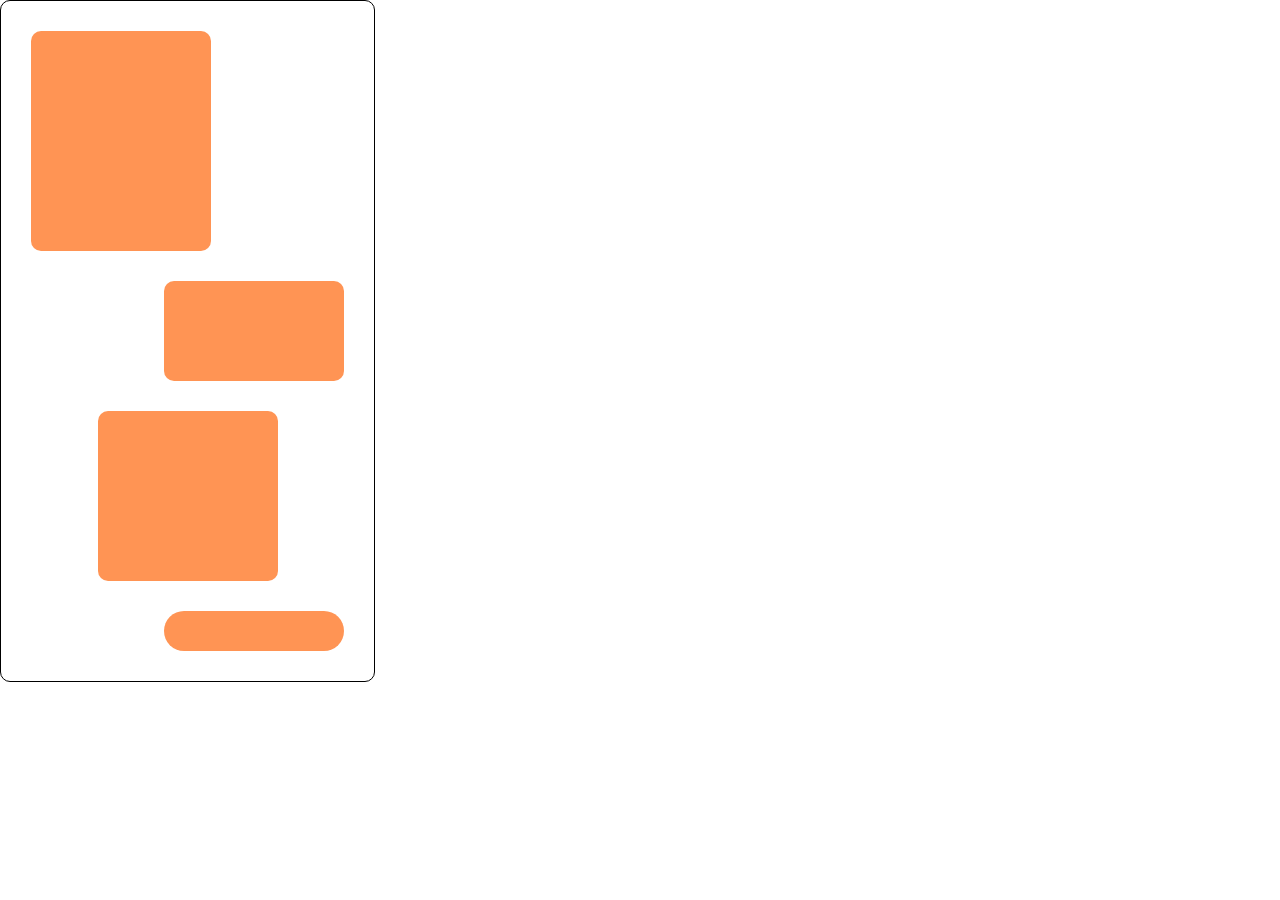
<file: Waiframe/index.html>
<!DOCTYPE html>
<html lang="es">
<head>
    <meta charset="UTF-8">
    <meta http-equiv="X-UA-Compatible" content="IE=edge">
    <meta name="viewport" content="width=device-width, initial-scale=1.0">    
    <title>Wireframes mobil</title>    
    <link rel="stylesheet" href="css/css.css">
</head>
<body>
    
    <section class="main-1">
        <div class="items-1"></div>
        <div class="items-2"></div>
        <div class="items-3"></div>
        <div class="items-4"></div>   
    </section>
    
    
    
</body>
</html>
</file>
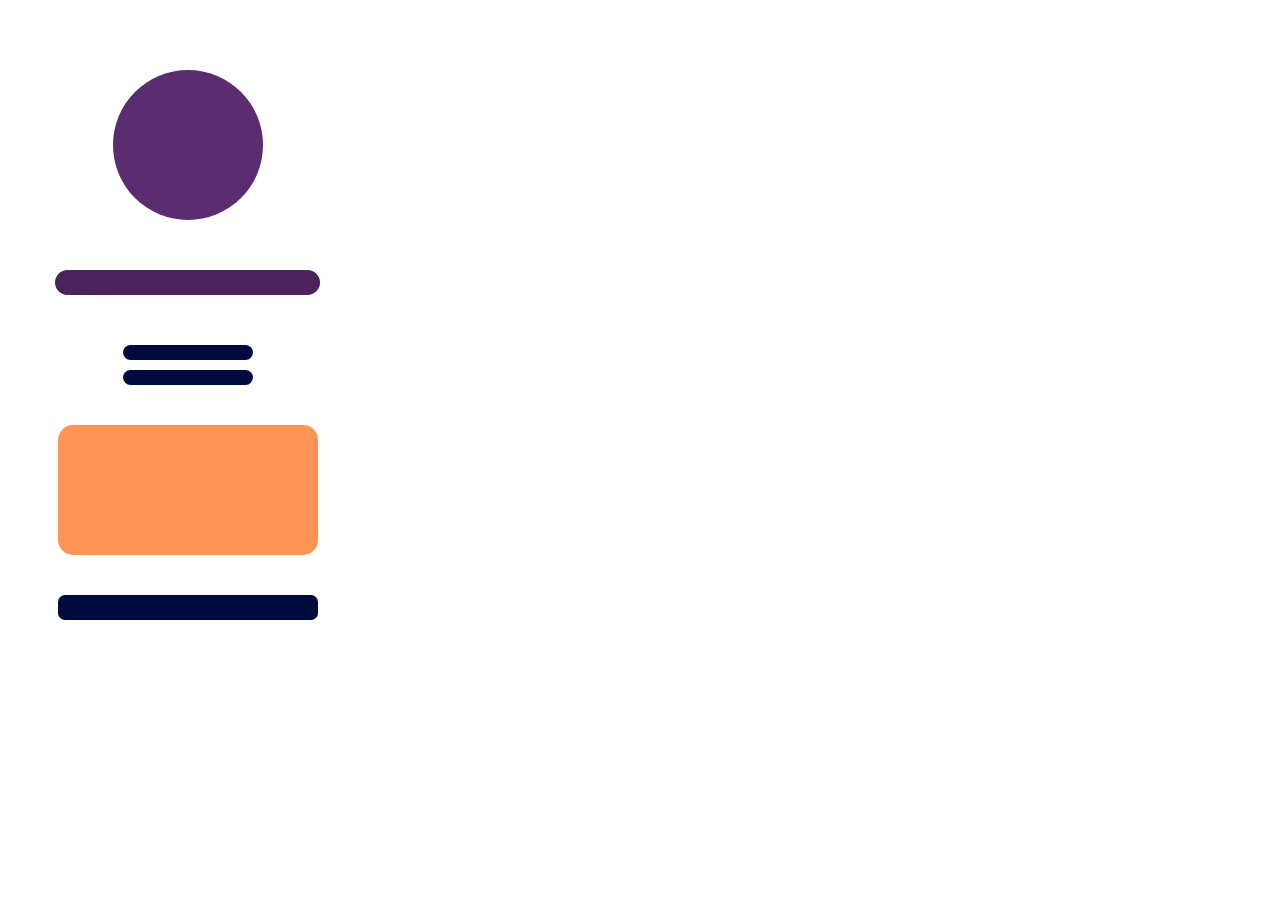
<file: Waiframe2/index.html>
<!DOCTYPE html>
<html lang="es">
<head>
    <meta charset="UTF-8">
    <meta http-equiv="X-UA-Compatible" content="IE=edge">
    <meta name="viewport" content="width=device-width, initial-scale=1.0">    
    <title>Wireframes mobil2</title>    
    <link rel="stylesheet" href="css/css.css">
</head>
<body>
    <section class="main">
        <div class="item1"></div>
        <div class="item2"></div>
        <div class="item3"></div>
        <div class="item3"></div>
        <div class="item4"></div>
        <div class="item5"></div>
    </section>
</body>
</html>
</file>
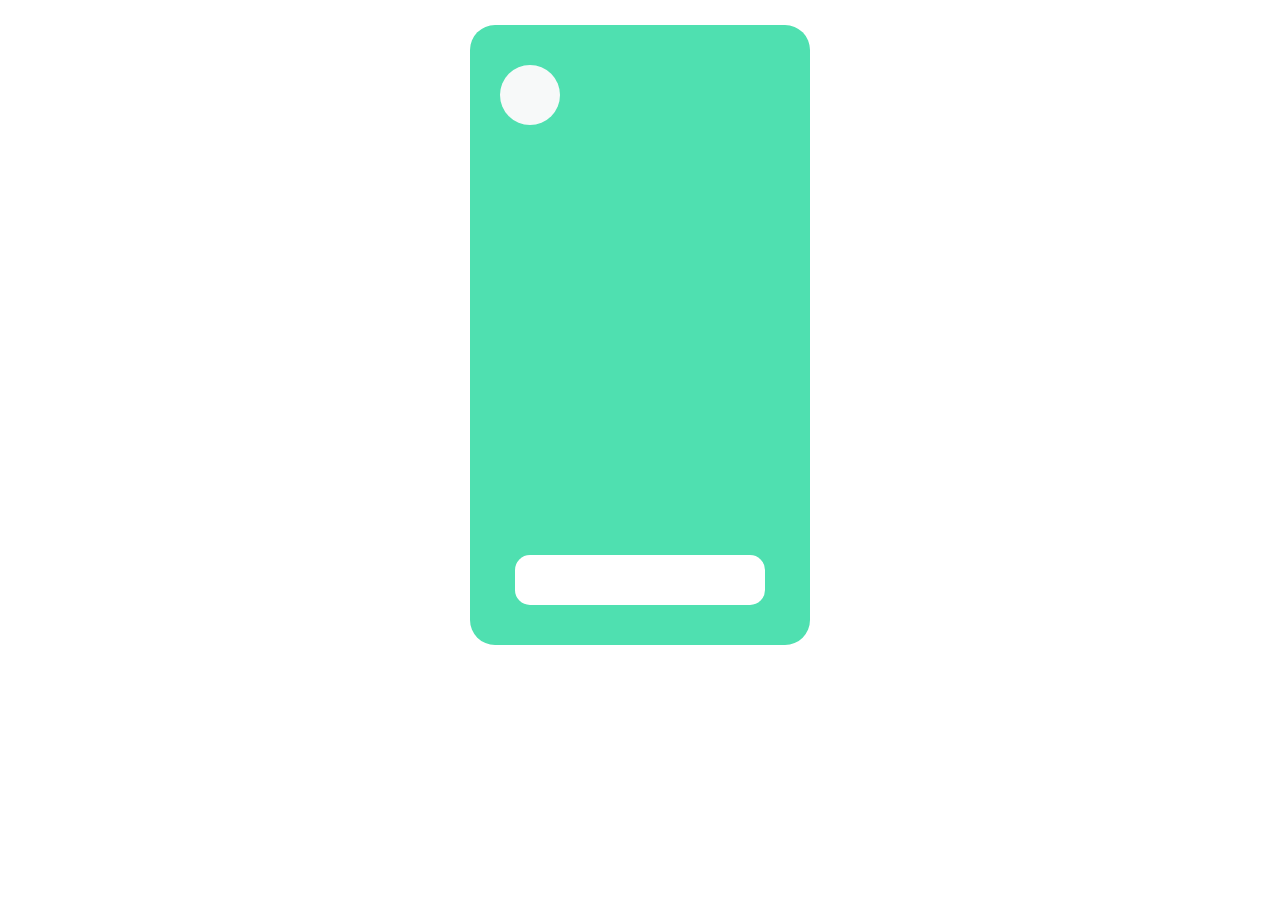
<file: Waiframe3/index.html>
<!DOCTYPE html>
<html lang="es">
<head>
     <meta charset="UTF-8">
    <meta http-equiv="X-UA-Compatible" content="IE=edge">
    <meta name="viewport" content="width=device-width, initial-scale=1.0">    
    <title>Wireframes mobil</title>    
    <link rel="stylesheet" href="css/css.css">
</head>
<body>
    
    <section class="main">
        <div class="cajaPadre">
            <div class="item1"></div>
            <div class="item2"></div>
        </div>     
        
    </section>
</body>
</html>
</file>
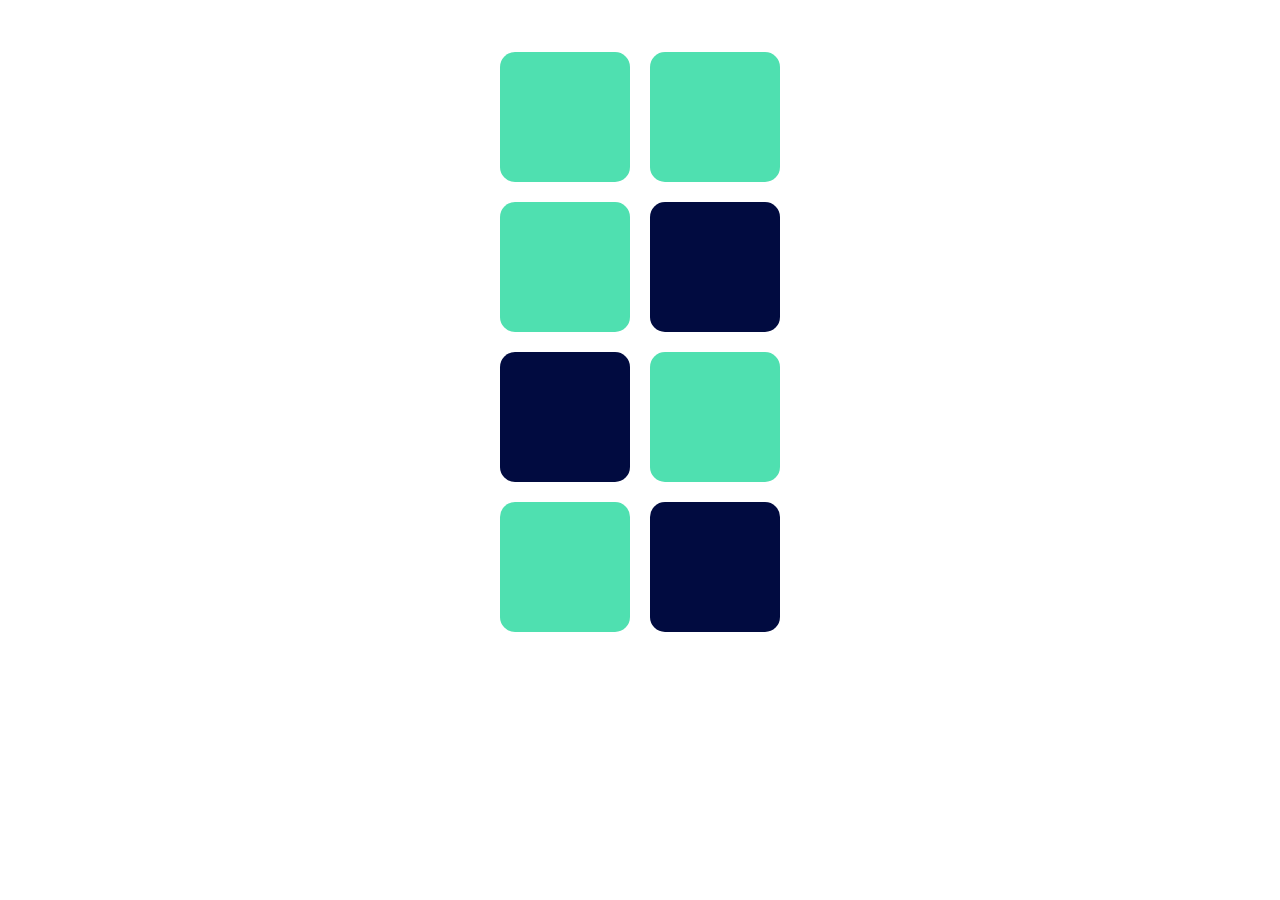
<file: waiframe4/index.html>
<!DOCTYPE html>
<html lang="es">
<head>
    <meta charset="UTF-8">
    <meta http-equiv="X-UA-Compatible" content="IE=edge">
    <meta name="viewport" content="width=device-width, initial-scale=1.0">    
    <title>Wireframes mobil2</title>    
    <link rel="stylesheet" href="css/css.css">
</head>
<body>
    
    <section>
       <div class="main">
        <div class="items1"></div>
        <div class="items1"></div>
        <div class="items1"></div>
        <div class="items2"></div>
        <div class="items2"></div>
        <div class="items1"></div>
        <div class="items1"></div>
        <div class="items2"></div>
       </div>
        
    </section>
    
</body>
</html>
</file>
<file: Waiframe/css/css.css>
/****************************************************************
UNIDADES DE MEDIDAS RELATIVAS

*EM
    esta medida se establece con relacion al font-size mas cercano

*REM 
    esta medida se establece con relacion al font-size del html

****************************************************************/

*{
    margin:0;
    padding: 0;
    box-sizing: border-box;
}
html{
    font-size: 62.5%; /*<--- Unidad General 10px*/
}
:root{
    --ColorNaranja: #FF9454;
}
.main-1{
    width: 37.5rem;
    height: auto;
    padding: 3rem;
    border: 1px solid black;
    border-radius: 1rem;
    
    display: flex;
    flex-direction: column;
}
.items-1{
    width: 18rem;
    height: 22rem;
    background-color: var(--ColorNaranja);
    border-radius: 1rem;
}
.items-2{
    width: 18rem;
    height: 10rem;
    background-color: var(--ColorNaranja);
    border-radius: 1rem;
    
    margin-top: 3rem; 
    align-self: flex-end;
}
.items-3{
    width: 18rem;
    height: 17rem;
    background-color: var(--ColorNaranja);
    border-radius: 1rem;
    
    margin-top: 3rem;
    align-self: center;
}
.items-4{
    width: 18rem;
    height: 4rem;
    background-color: var(--ColorNaranja);
    border-radius: 2.5rem;
    
    margin-top: 3rem;
    align-self: flex-end;
}
</file>
<file: Waiframe2/css/css.css>
*{
    margin: 0;
    padding: 0;
    box-sizing: border-box;
}
:root{
    --colorMorado: #4A235A;
    --colorMorado2: #5B2C6F;
    --ColorNaranja: #FF9454;
    --ColorAzul: #010B40;;
}
html{
    font-size: 62.5%; /*<--- Unidad General 10px*/
}
.main{
    width: 37.5rem;/*375px*/
    height: auto;
    padding: 3rem;/*30px*/
    border-radius: 1rem;/*10px**/

    display: flex;
    flex-direction: column;
}
.item1{
    width: 15rem;/**150px*/
    height: 15rem;/**150px*/
    background-color: var(--colorMorado2);
    border-radius: 100%;
    margin-top: 4rem;/*40px**/
    align-self: center;
}
.item2{
    width: 26.5rem;/**265px*/
    height: 2.5rem;/**25px**/
    background-color: var(--colorMorado);
    border-radius: 2.5rem;/**25**/
    
    margin-top: 5rem; /*50**/
    margin-bottom: 4rem;/**40**/
    align-self: center;
}
.item3{
    width: 13rem;/**130px**/
    height: 1.5rem;/**15px**/
    background-color: var(--ColorAzul);
    border-radius: 2.5rem;/**25*/
    
    margin-top: 1rem;/**10px**/
    align-self: center;
}
.item4{
    width: 26rem;/**260px**/
    height: 13rem;/**130px**/
    background-color: var(--ColorNaranja);
    border-radius: 1.5rem;/**15**/
    
    margin-top: 4rem;/**40px**/
    align-self: center;
}
.item5{
    width: 26rem;/**260px**/
    height: 2.5rem;/**25px**/
    background-color: var(--ColorAzul);
    border-radius: 0.7rem;/**7**/
    
    margin-top: 4rem; /*40px**/
    align-self: center;
}
</file>
<file: Waiframe3/css/css.css>
*{
    margin: 0;
    padding: 0;
    box-sizing: border-box;
}
:root{
    --ColorAqua: #4FE0B0;
    --ColorBlanco: #F7F9F9;
}
html{
    font-size: 62.5%; /*<--- Unidad General 10px*/
}
.main{
    display: flex;
    flex-direction: column;
}
.cajaPadre{
    background-color: var(--ColorAqua);
    width: 34rem;/**340**/
    height: 62rem;/**620**/
    border-radius: 2.5rem;
    
    display: flex;
    flex-direction: column;
    
    margin-top: 2.5rem;/**25**/
    align-self: center;
}
.item1{
    background-color: var( --ColorBlanco);
    width: 6rem;
    height: 6rem;/**60**/
    border-radius: 100%;
    
    margin-left: 3rem;
    margin-top: 4rem;
    margin-bottom: 43rem;
}
.item2{
    background-color: #fff;
    width: 25rem;
    height: 5rem;
    border-radius: 1.5rem;
    
    align-self: center;
}
</file>
<file: waiframe4/css/css.css>
*{
    margin: 0;
    padding: 0;
    box-sizing: border-box;
}
:root {
    --ColorAqua:#4FE0B0;
    --ColorAzul:#010B40;
}
html{
    font-size: 62.5%; /*<--- Unidad General 10px*/
}
.main{
    width: 35.5rem;
    margin: auto;
    padding: 0.7rem;
    margin-top: 3.5rem;
    
    display: flex;
    flex-wrap: wrap;
    justify-content: center;
}
.main div{
    width: 13rem;
    height: 13rem;
    margin: 1rem;
    text-align: center;
    border-radius: 1.5rem;
}
div{
    display: block;
}
.items1{
    background-color: var(--ColorAqua);
}
.items2{
    background-color: var( --ColorAzul);
}
</file>
